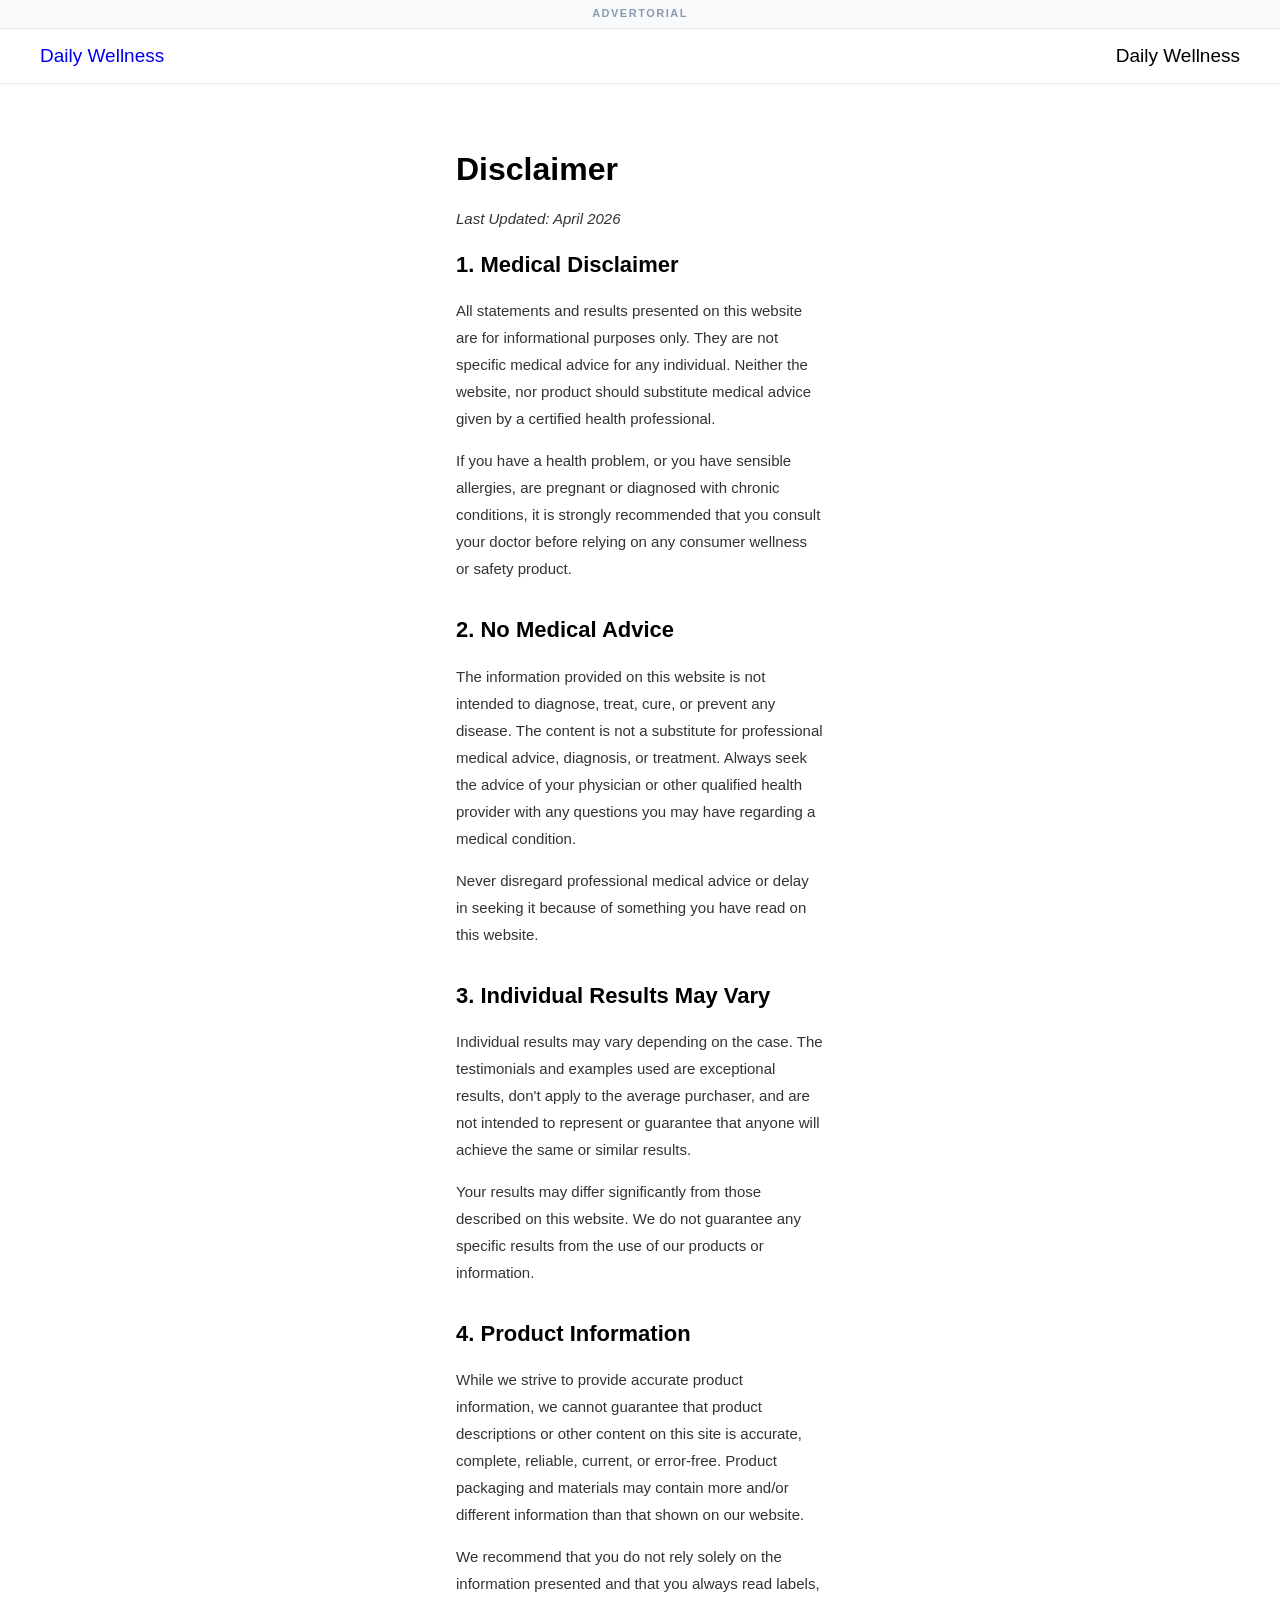
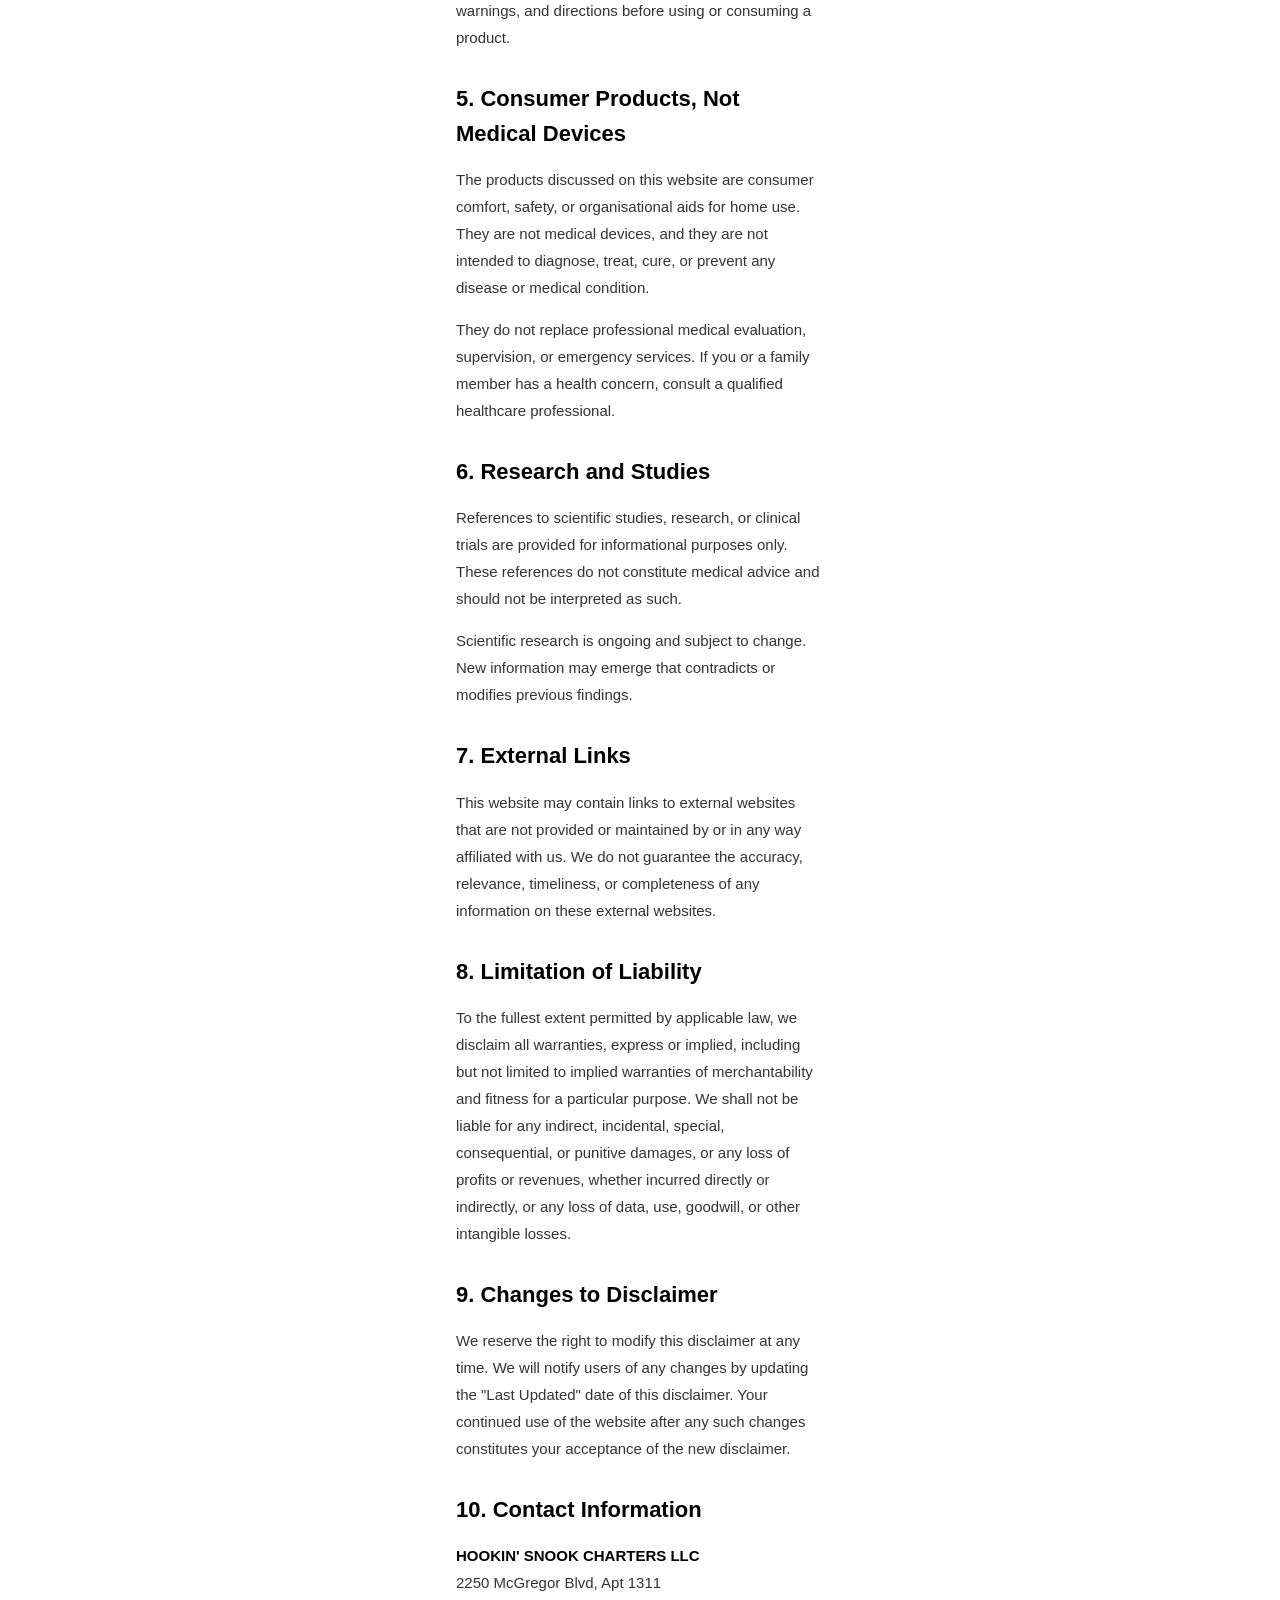
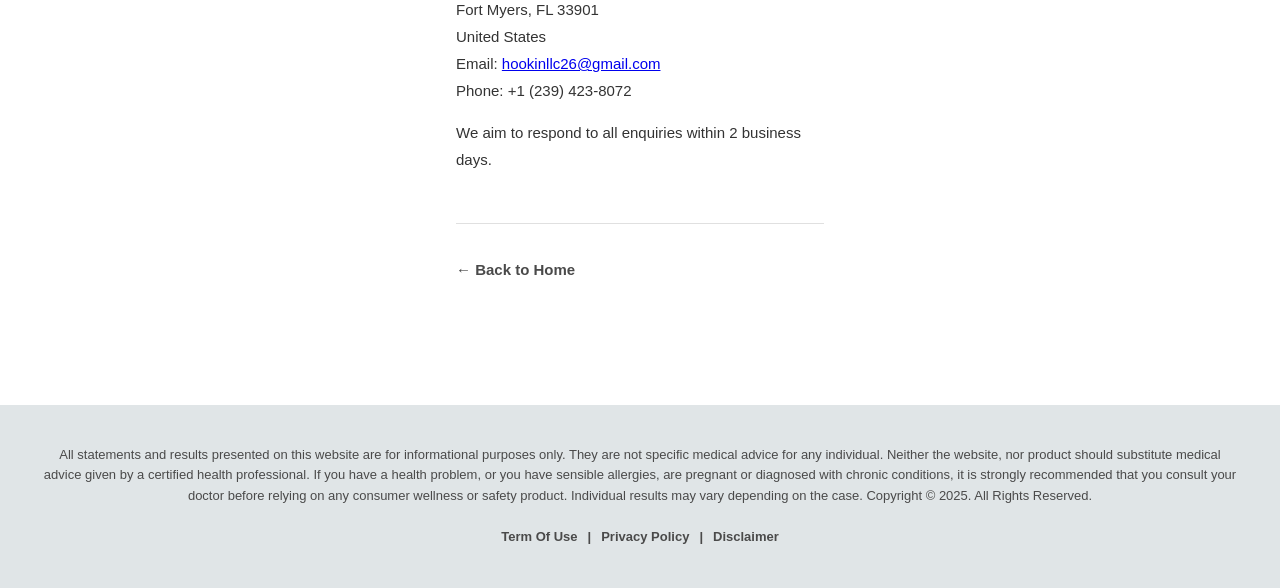
<file: disclaimer.html>
﻿<!DOCTYPE html>
<html lang="en">
<head>
    <meta charset="UTF-8">
    <meta name="viewport" content="width=device-width, initial-scale=1.0">
    <link rel="stylesheet" href="./public/style.css">
    <title>Disclaimer - Daily Wellness</title>
</head>
<body>
    <!-- Advertorial Banner -->
    <div class="advertorial-banner">
        ADVERTORIAL
    </div>

    <!-- Header -->
    <header class="main-header">
        <div class="header-content">
            <div class="logo-container"><a href="index.html" class="logo-textual">Daily Wellness</a></div>
            <div class="trending-text">Daily Wellness</div>
        </div>
    </header>

    <div class="container">
        <div class="legal-page">
            <h1>Disclaimer</h1>
            <p class="last-updated">Last Updated: April 2026</p>

            <section>
                <h2>1. Medical Disclaimer</h2>
                <p>All statements and results presented on this website are for informational purposes only. They are not specific medical advice for any individual. Neither the website, nor product should substitute medical advice given by a certified health professional.</p>
                <p>If you have a health problem, or you have sensible allergies, are pregnant or diagnosed with chronic conditions, it is strongly recommended that you consult your doctor before relying on any consumer wellness or safety product.</p>
            </section>

            <section>
                <h2>2. No Medical Advice</h2>
                <p>The information provided on this website is not intended to diagnose, treat, cure, or prevent any disease. The content is not a substitute for professional medical advice, diagnosis, or treatment. Always seek the advice of your physician or other qualified health provider with any questions you may have regarding a medical condition.</p>
                <p>Never disregard professional medical advice or delay in seeking it because of something you have read on this website.</p>
            </section>

            <section>
                <h2>3. Individual Results May Vary</h2>
                <p>Individual results may vary depending on the case. The testimonials and examples used are exceptional results, don't apply to the average purchaser, and are not intended to represent or guarantee that anyone will achieve the same or similar results.</p>
                <p>Your results may differ significantly from those described on this website. We do not guarantee any specific results from the use of our products or information.</p>
            </section>

            <section>
                <h2>4. Product Information</h2>
                <p>While we strive to provide accurate product information, we cannot guarantee that product descriptions or other content on this site is accurate, complete, reliable, current, or error-free. Product packaging and materials may contain more and/or different information than that shown on our website.</p>
                <p>We recommend that you do not rely solely on the information presented and that you always read labels, warnings, and directions before using or consuming a product.</p>
            </section>

                        <section>
                <h2>5. Consumer Products, Not Medical Devices</h2>
                <p>The products discussed on this website are consumer comfort, safety, or organisational aids for home use. They are not medical devices, and they are not intended to diagnose, treat, cure, or prevent any disease or medical condition.</p>
                <p>They do not replace professional medical evaluation, supervision, or emergency services. If you or a family member has a health concern, consult a qualified healthcare professional.</p>
            </section>

            <section>
                <h2>6. Research and Studies</h2>
                <p>References to scientific studies, research, or clinical trials are provided for informational purposes only. These references do not constitute medical advice and should not be interpreted as such.</p>
                <p>Scientific research is ongoing and subject to change. New information may emerge that contradicts or modifies previous findings.</p>
            </section>

            <section>
                <h2>7. External Links</h2>
                <p>This website may contain links to external websites that are not provided or maintained by or in any way affiliated with us. We do not guarantee the accuracy, relevance, timeliness, or completeness of any information on these external websites.</p>
            </section>

            <section>
                <h2>8. Limitation of Liability</h2>
                <p>To the fullest extent permitted by applicable law, we disclaim all warranties, express or implied, including but not limited to implied warranties of merchantability and fitness for a particular purpose. We shall not be liable for any indirect, incidental, special, consequential, or punitive damages, or any loss of profits or revenues, whether incurred directly or indirectly, or any loss of data, use, goodwill, or other intangible losses.</p>
            </section>

            <section>
                <h2>9. Changes to Disclaimer</h2>
                <p>We reserve the right to modify this disclaimer at any time. We will notify users of any changes by updating the "Last Updated" date of this disclaimer. Your continued use of the website after any such changes constitutes your acceptance of the new disclaimer.</p>
            </section>

                        <section>
                <h2>10. Contact Information</h2>
                <p>
                    <strong>HOOKIN' SNOOK CHARTERS LLC</strong><br>
                    2250 McGregor Blvd, Apt 1311<br>Fort Myers, FL 33901<br>United States<br>
                    Email: <a href="mailto:hookinllc26@gmail.com">hookinllc26@gmail.com</a><br>
                    Phone: +1 (239) 423-8072
                </p>
                <p>We aim to respond to all enquiries within 2 business days.</p>
            </section>

            <div class="back-link">
                <a href="index.html">← Back to Home</a>
            </div>
        </div>
    </div>

    <!-- Footer -->
    <footer class="main-footer">
        <div class="footer-content">
            <p class="footer-disclaimer">
                All statements and results presented on this website are for informational purposes only. They are not specific medical advice for any individual. Neither the website, nor product should substitute medical advice given by a certified health professional. If you have a health problem, or you have sensible allergies, are pregnant or diagnosed with chronic conditions, it is strongly recommended that you consult your doctor before relying on any consumer wellness or safety product. Individual results may vary depending on the case. Copyright © 2025. All Rights Reserved.
            </p>
            <div class="footer-links">
                <a href="term-of-use.html">Term Of Use</a>
                <span class="link-separator">|</span>
                <a href="privacy-policy.html">Privacy Policy</a>
                <span class="link-separator">|</span>
                <a href="disclaimer.html">Disclaimer</a>
            </div>
        </div>
    </footer>
</body>
</html>
</file>
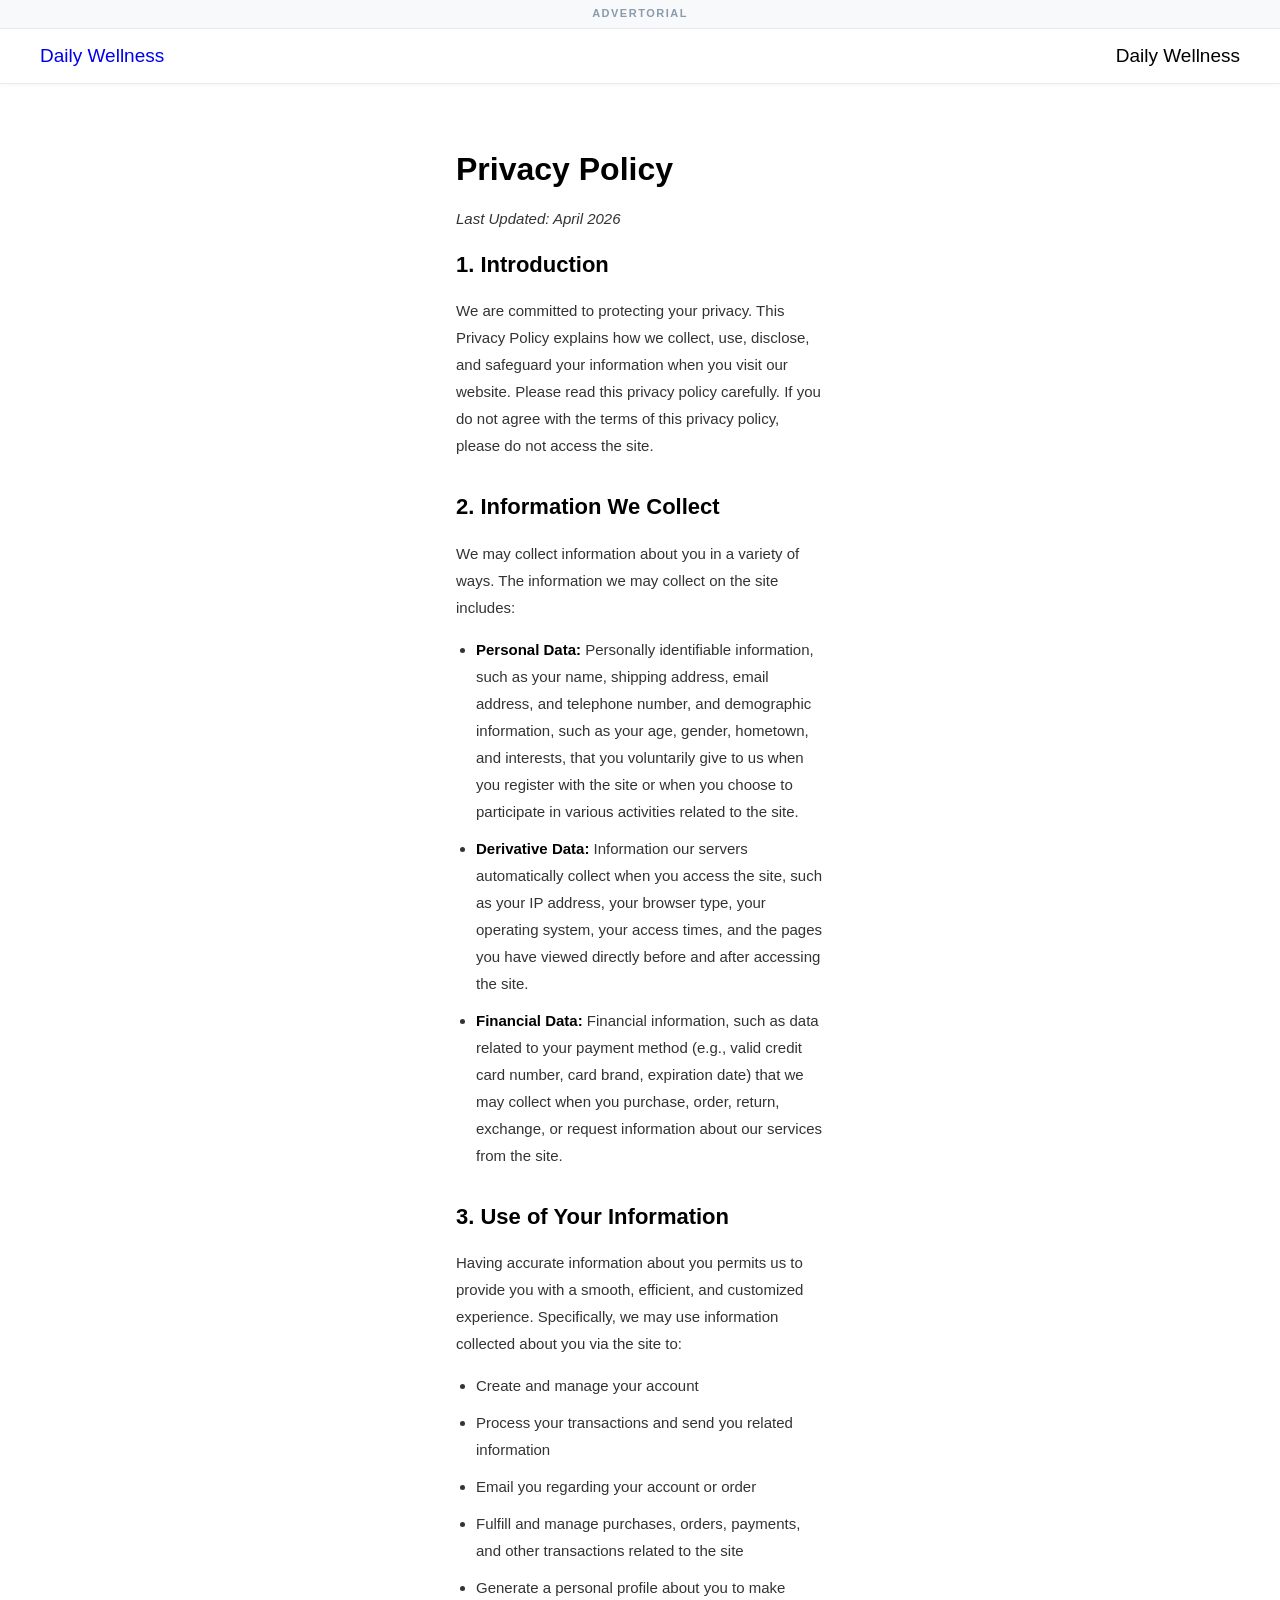
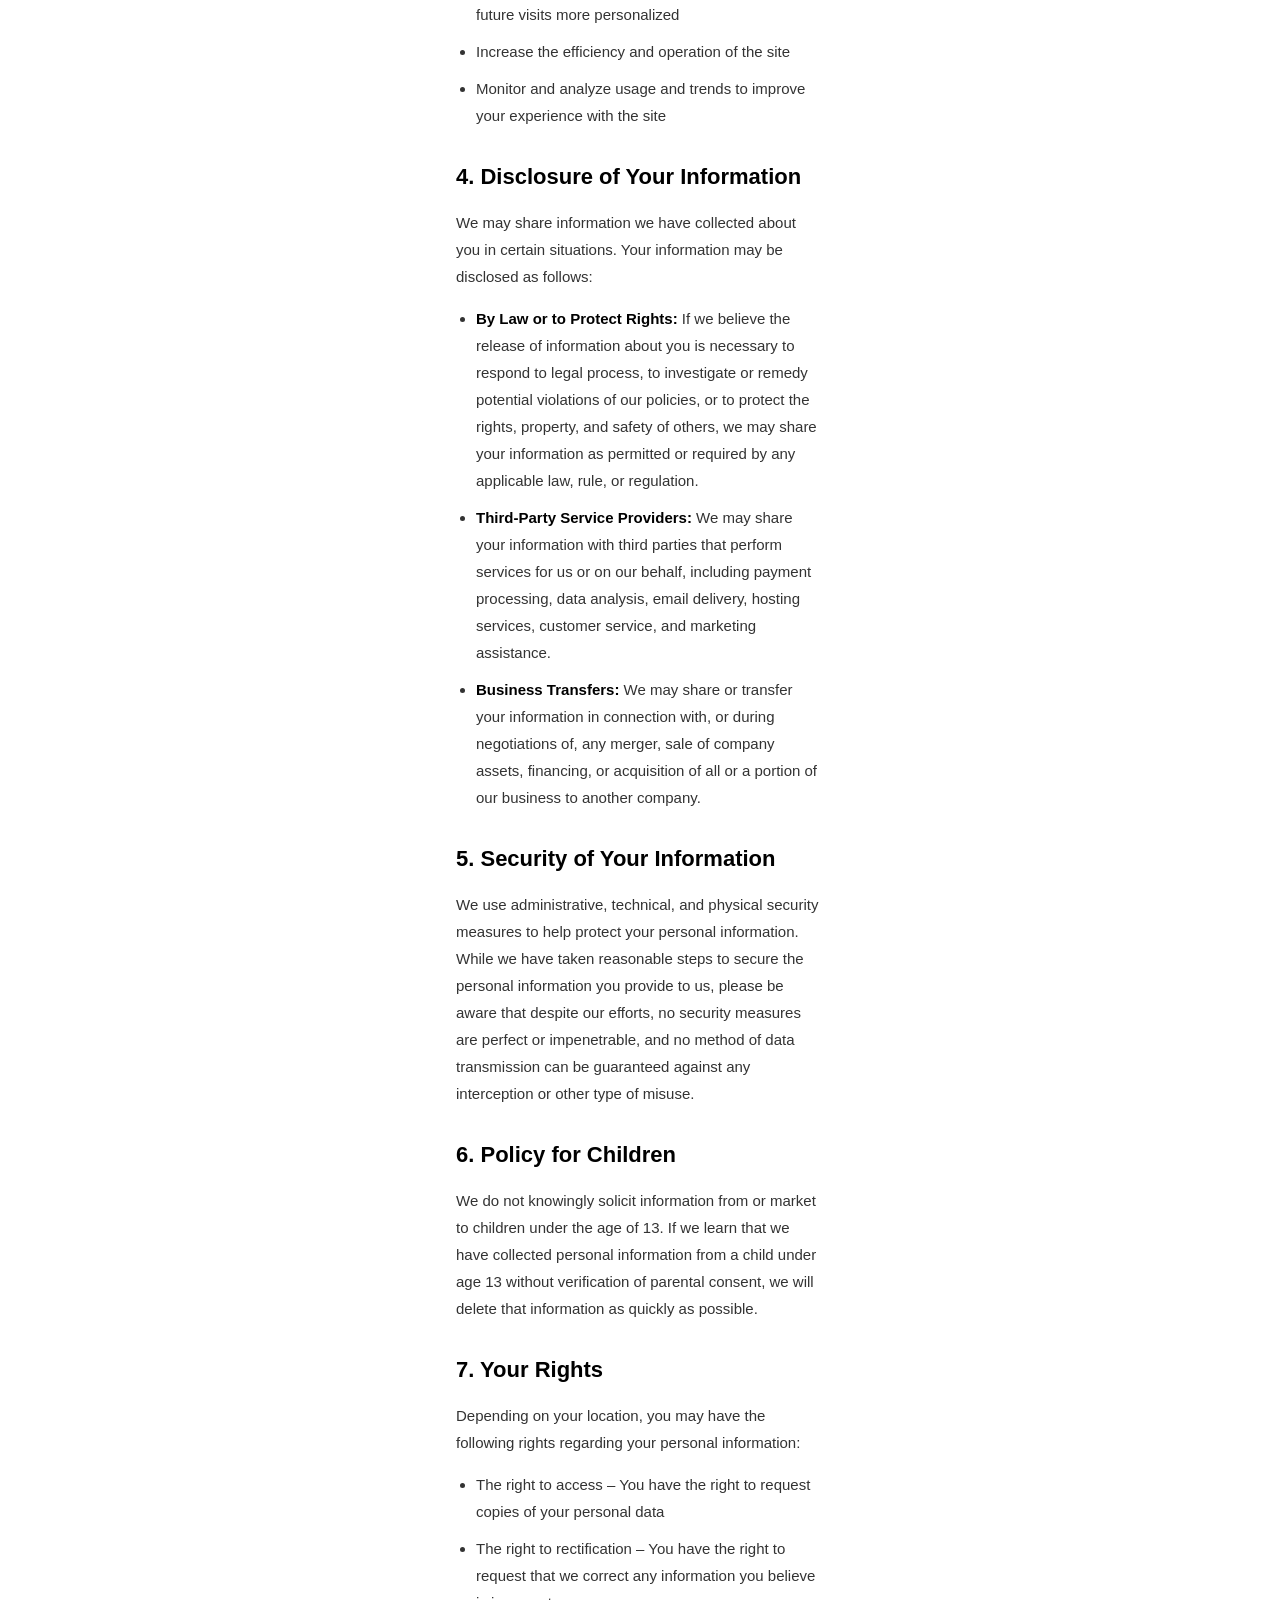
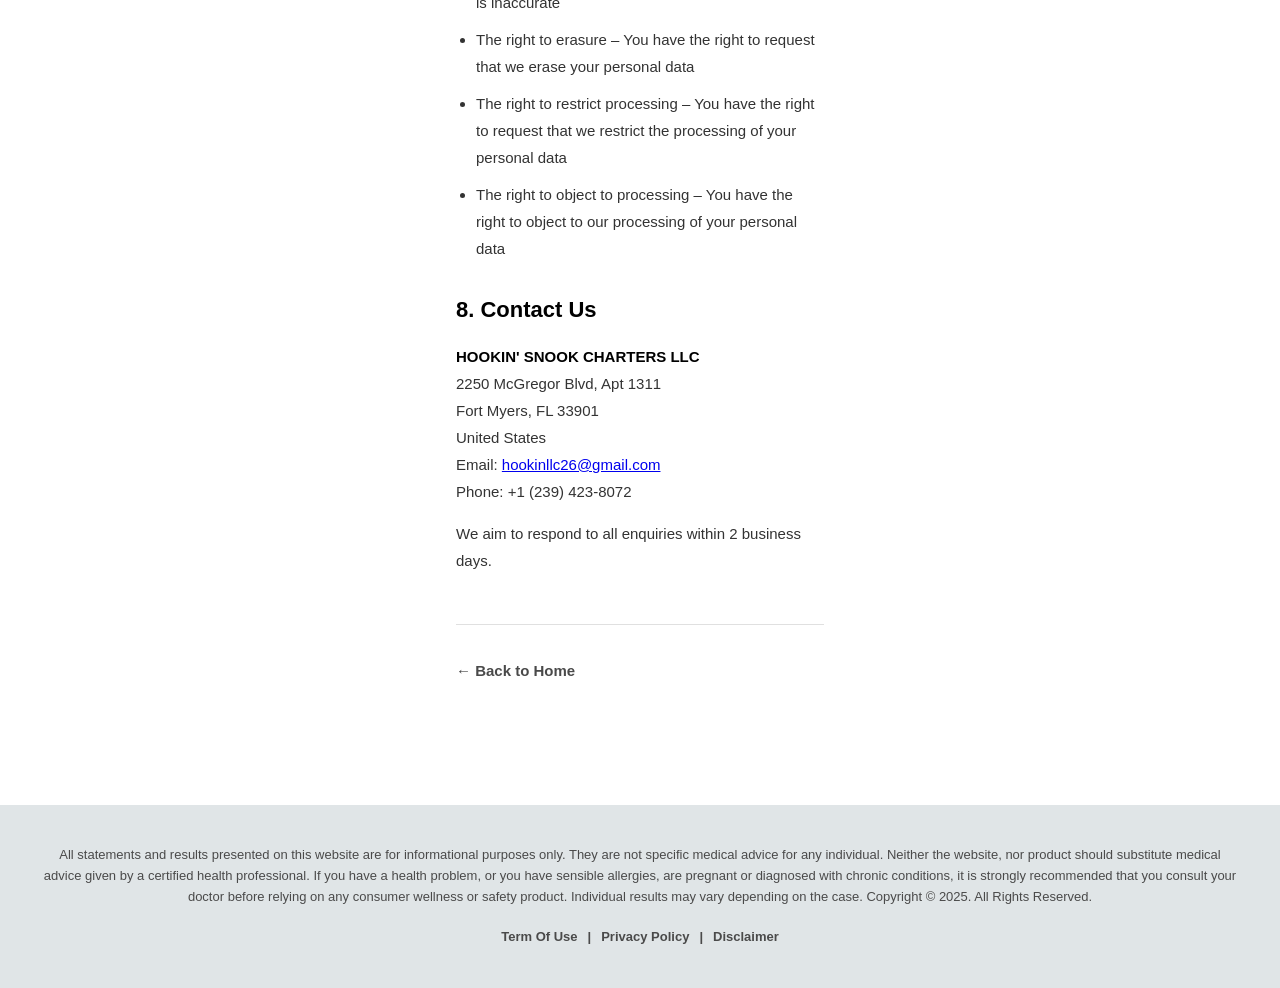
<file: privacy-policy.html>
﻿<!DOCTYPE html>
<html lang="en">
<head>
    <meta charset="UTF-8">
    <meta name="viewport" content="width=device-width, initial-scale=1.0">
    <link rel="stylesheet" href="./public/style.css">
    <title>Privacy Policy - Daily Wellness</title>
</head>
<body>
    <!-- Advertorial Banner -->
    <div class="advertorial-banner">
        ADVERTORIAL
    </div>

    <!-- Header -->
    <header class="main-header">
        <div class="header-content">
            <div class="logo-container"><a href="index.html" class="logo-textual">Daily Wellness</a></div>
            <div class="trending-text">Daily Wellness</div>
        </div>
    </header>

    <div class="container">
        <div class="legal-page">
            <h1>Privacy Policy</h1>
            <p class="last-updated">Last Updated: April 2026</p>

            <section>
                <h2>1. Introduction</h2>
                <p>We are committed to protecting your privacy. This Privacy Policy explains how we collect, use, disclose, and safeguard your information when you visit our website. Please read this privacy policy carefully. If you do not agree with the terms of this privacy policy, please do not access the site.</p>
            </section>

            <section>
                <h2>2. Information We Collect</h2>
                <p>We may collect information about you in a variety of ways. The information we may collect on the site includes:</p>
                <ul>
                    <li><strong>Personal Data:</strong> Personally identifiable information, such as your name, shipping address, email address, and telephone number, and demographic information, such as your age, gender, hometown, and interests, that you voluntarily give to us when you register with the site or when you choose to participate in various activities related to the site.</li>
                    <li><strong>Derivative Data:</strong> Information our servers automatically collect when you access the site, such as your IP address, your browser type, your operating system, your access times, and the pages you have viewed directly before and after accessing the site.</li>
                    <li><strong>Financial Data:</strong> Financial information, such as data related to your payment method (e.g., valid credit card number, card brand, expiration date) that we may collect when you purchase, order, return, exchange, or request information about our services from the site.</li>
                </ul>
            </section>

            <section>
                <h2>3. Use of Your Information</h2>
                <p>Having accurate information about you permits us to provide you with a smooth, efficient, and customized experience. Specifically, we may use information collected about you via the site to:</p>
                <ul>
                    <li>Create and manage your account</li>
                    <li>Process your transactions and send you related information</li>
                    <li>Email you regarding your account or order</li>
                    <li>Fulfill and manage purchases, orders, payments, and other transactions related to the site</li>
                    <li>Generate a personal profile about you to make future visits more personalized</li>
                    <li>Increase the efficiency and operation of the site</li>
                    <li>Monitor and analyze usage and trends to improve your experience with the site</li>
                </ul>
            </section>

            <section>
                <h2>4. Disclosure of Your Information</h2>
                <p>We may share information we have collected about you in certain situations. Your information may be disclosed as follows:</p>
                <ul>
                    <li><strong>By Law or to Protect Rights:</strong> If we believe the release of information about you is necessary to respond to legal process, to investigate or remedy potential violations of our policies, or to protect the rights, property, and safety of others, we may share your information as permitted or required by any applicable law, rule, or regulation.</li>
                    <li><strong>Third-Party Service Providers:</strong> We may share your information with third parties that perform services for us or on our behalf, including payment processing, data analysis, email delivery, hosting services, customer service, and marketing assistance.</li>
                    <li><strong>Business Transfers:</strong> We may share or transfer your information in connection with, or during negotiations of, any merger, sale of company assets, financing, or acquisition of all or a portion of our business to another company.</li>
                </ul>
            </section>

            <section>
                <h2>5. Security of Your Information</h2>
                <p>We use administrative, technical, and physical security measures to help protect your personal information. While we have taken reasonable steps to secure the personal information you provide to us, please be aware that despite our efforts, no security measures are perfect or impenetrable, and no method of data transmission can be guaranteed against any interception or other type of misuse.</p>
            </section>

            <section>
                <h2>6. Policy for Children</h2>
                <p>We do not knowingly solicit information from or market to children under the age of 13. If we learn that we have collected personal information from a child under age 13 without verification of parental consent, we will delete that information as quickly as possible.</p>
            </section>

            <section>
                <h2>7. Your Rights</h2>
                <p>Depending on your location, you may have the following rights regarding your personal information:</p>
                <ul>
                    <li>The right to access – You have the right to request copies of your personal data</li>
                    <li>The right to rectification – You have the right to request that we correct any information you believe is inaccurate</li>
                    <li>The right to erasure – You have the right to request that we erase your personal data</li>
                    <li>The right to restrict processing – You have the right to request that we restrict the processing of your personal data</li>
                    <li>The right to object to processing – You have the right to object to our processing of your personal data</li>
                </ul>
            </section>

                        <section>
                <h2>8. Contact Us</h2>
                <p>
                    <strong>HOOKIN' SNOOK CHARTERS LLC</strong><br>
                    2250 McGregor Blvd, Apt 1311<br>Fort Myers, FL 33901<br>United States<br>
                    Email: <a href="mailto:hookinllc26@gmail.com">hookinllc26@gmail.com</a><br>
                    Phone: +1 (239) 423-8072
                </p>
                <p>We aim to respond to all enquiries within 2 business days.</p>
            </section>

            <div class="back-link">
                <a href="index.html">← Back to Home</a>
            </div>
        </div>
    </div>

    <!-- Footer -->
    <footer class="main-footer">
        <div class="footer-content">
            <p class="footer-disclaimer">
                All statements and results presented on this website are for informational purposes only. They are not specific medical advice for any individual. Neither the website, nor product should substitute medical advice given by a certified health professional. If you have a health problem, or you have sensible allergies, are pregnant or diagnosed with chronic conditions, it is strongly recommended that you consult your doctor before relying on any consumer wellness or safety product. Individual results may vary depending on the case. Copyright © 2025. All Rights Reserved.
            </p>
            <div class="footer-links">
                <a href="term-of-use.html">Term Of Use</a>
                <span class="link-separator">|</span>
                <a href="privacy-policy.html">Privacy Policy</a>
                <span class="link-separator">|</span>
                <a href="disclaimer.html">Disclaimer</a>
            </div>
        </div>
    </footer>
</body>
</html>
</file>
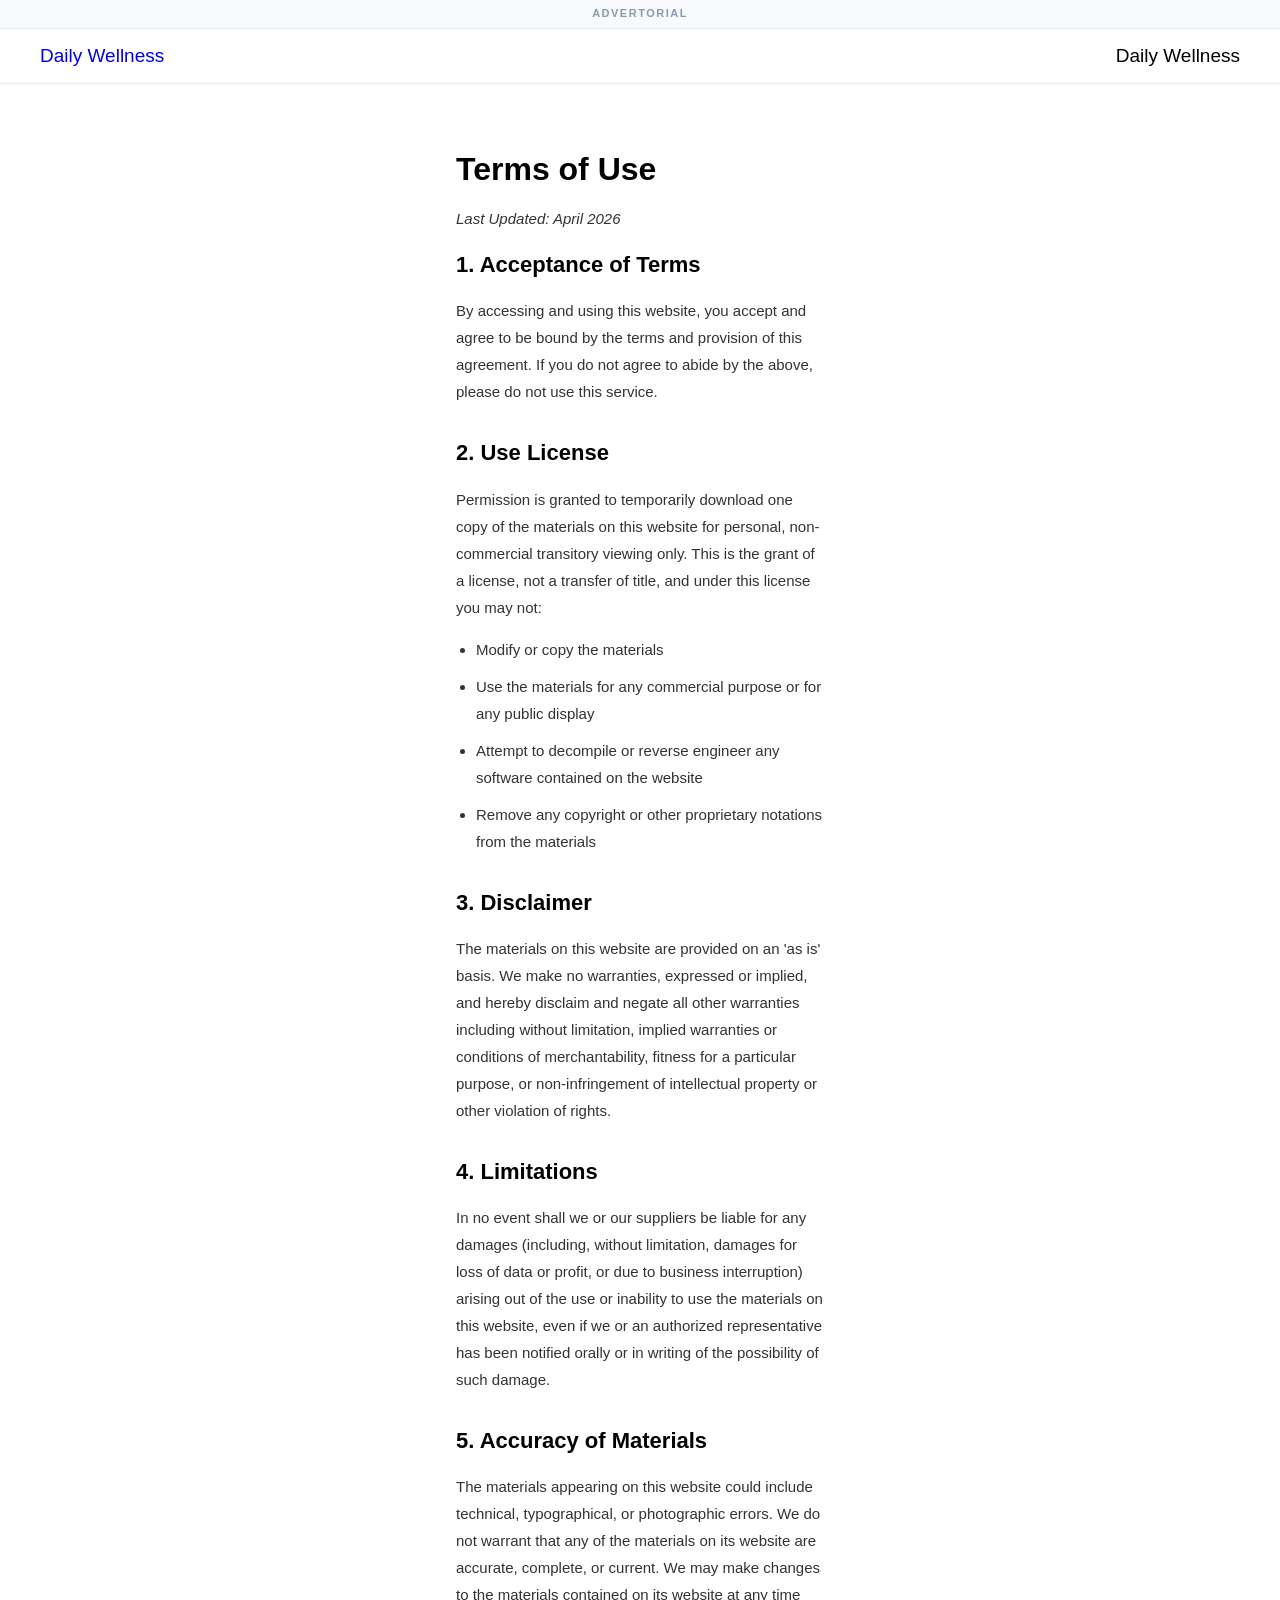
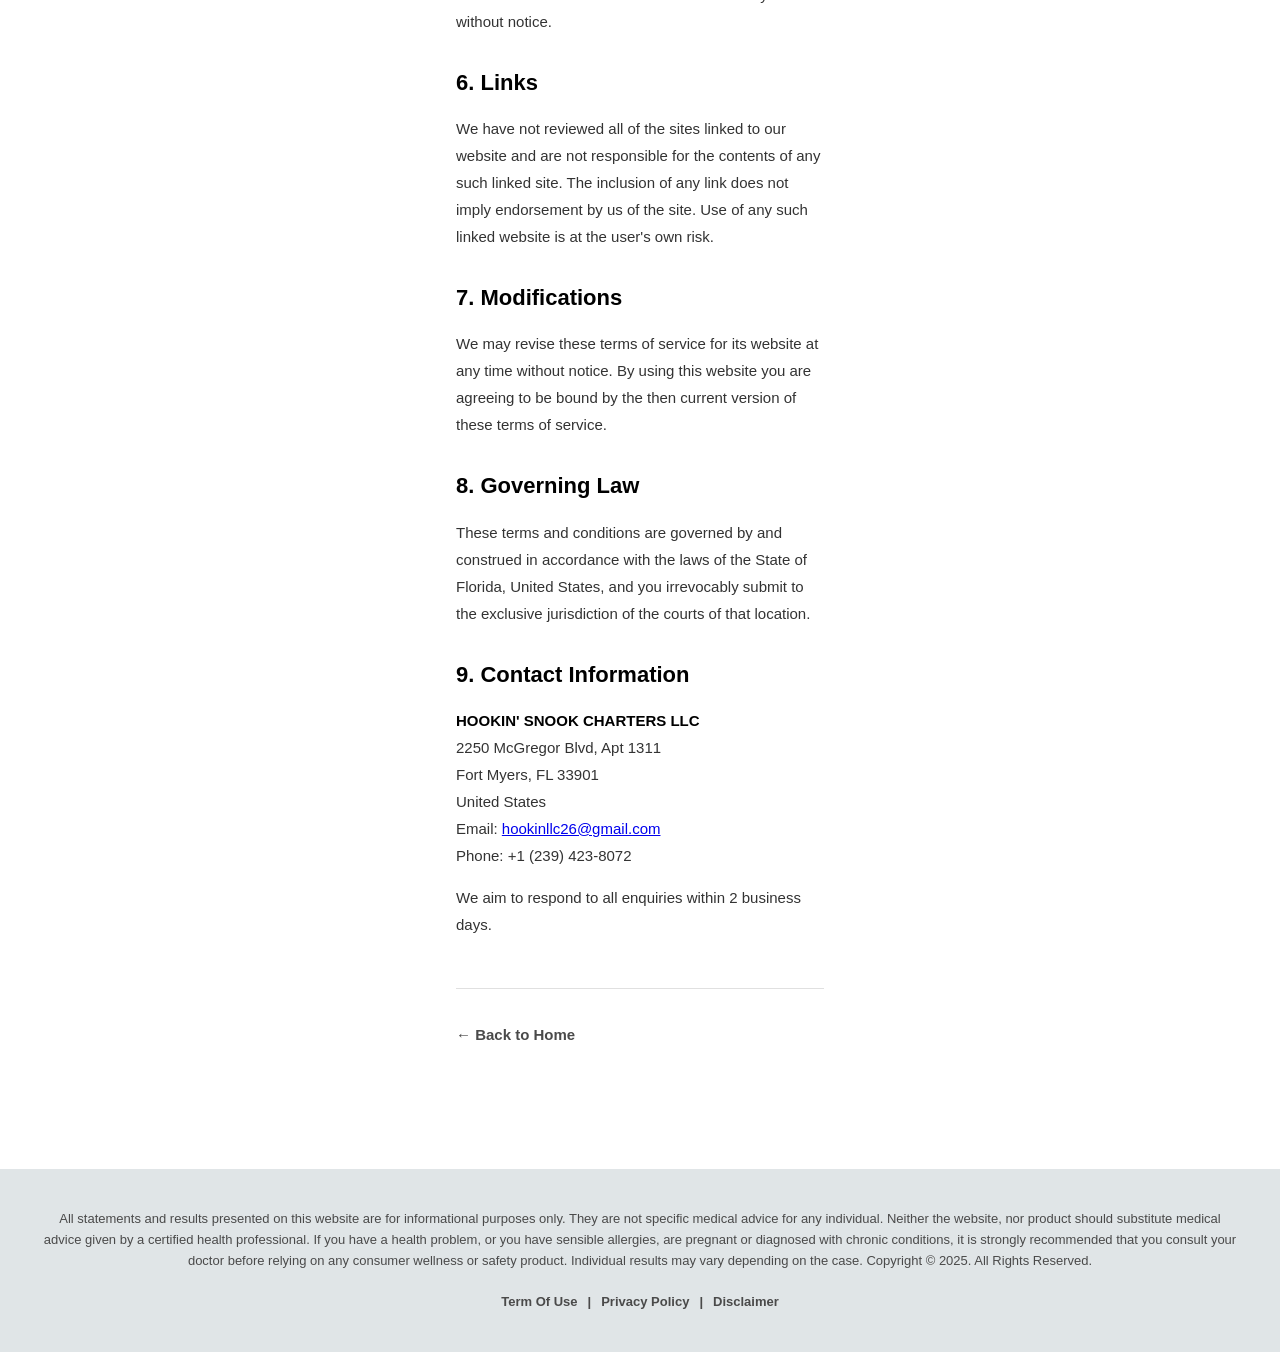
<file: term-of-use.html>
﻿<!DOCTYPE html>
<html lang="en">
<head>
    <meta charset="UTF-8">
    <meta name="viewport" content="width=device-width, initial-scale=1.0">
    <link rel="stylesheet" href="./public/style.css">
    <title>Term Of Use - Daily Wellness</title>
</head>
<body>
    <!-- Advertorial Banner -->
    <div class="advertorial-banner">
        ADVERTORIAL
    </div>

    <!-- Header -->
    <header class="main-header">
        <div class="header-content">
            <div class="logo-container"><a href="index.html" class="logo-textual">Daily Wellness</a></div>
            <div class="trending-text">Daily Wellness</div>
        </div>
    </header>

    <div class="container">
        <div class="legal-page">
            <h1>Terms of Use</h1>
            <p class="last-updated">Last Updated: April 2026</p>

            <section>
                <h2>1. Acceptance of Terms</h2>
                <p>By accessing and using this website, you accept and agree to be bound by the terms and provision of this agreement. If you do not agree to abide by the above, please do not use this service.</p>
            </section>

            <section>
                <h2>2. Use License</h2>
                <p>Permission is granted to temporarily download one copy of the materials on this website for personal, non-commercial transitory viewing only. This is the grant of a license, not a transfer of title, and under this license you may not:</p>
                <ul>
                    <li>Modify or copy the materials</li>
                    <li>Use the materials for any commercial purpose or for any public display</li>
                    <li>Attempt to decompile or reverse engineer any software contained on the website</li>
                    <li>Remove any copyright or other proprietary notations from the materials</li>
                </ul>
            </section>

            <section>
                <h2>3. Disclaimer</h2>
                <p>The materials on this website are provided on an 'as is' basis. We make no warranties, expressed or implied, and hereby disclaim and negate all other warranties including without limitation, implied warranties or conditions of merchantability, fitness for a particular purpose, or non-infringement of intellectual property or other violation of rights.</p>
            </section>

            <section>
                <h2>4. Limitations</h2>
                <p>In no event shall we or our suppliers be liable for any damages (including, without limitation, damages for loss of data or profit, or due to business interruption) arising out of the use or inability to use the materials on this website, even if we or an authorized representative has been notified orally or in writing of the possibility of such damage.</p>
            </section>

            <section>
                <h2>5. Accuracy of Materials</h2>
                <p>The materials appearing on this website could include technical, typographical, or photographic errors. We do not warrant that any of the materials on its website are accurate, complete, or current. We may make changes to the materials contained on its website at any time without notice.</p>
            </section>

            <section>
                <h2>6. Links</h2>
                <p>We have not reviewed all of the sites linked to our website and are not responsible for the contents of any such linked site. The inclusion of any link does not imply endorsement by us of the site. Use of any such linked website is at the user's own risk.</p>
            </section>

            <section>
                <h2>7. Modifications</h2>
                <p>We may revise these terms of service for its website at any time without notice. By using this website you are agreeing to be bound by the then current version of these terms of service.</p>
            </section>

            <section>
                <h2>8. Governing Law</h2>
                <p>These terms and conditions are governed by and construed in accordance with the laws of the State of Florida, United States, and you irrevocably submit to the exclusive jurisdiction of the courts of that location.</p>
            </section>

            <section>
                <h2>9. Contact Information</h2>
                <p>
                    <strong>HOOKIN' SNOOK CHARTERS LLC</strong><br>
                    2250 McGregor Blvd, Apt 1311<br>Fort Myers, FL 33901<br>United States<br>
                    Email: <a href="mailto:hookinllc26@gmail.com">hookinllc26@gmail.com</a><br>
                    Phone: +1 (239) 423-8072
                </p>
                <p>We aim to respond to all enquiries within 2 business days.</p>
            </section>

            <div class="back-link">
                <a href="index.html">← Back to Home</a>
            </div>
        </div>
    </div>

    <!-- Footer -->
    <footer class="main-footer">
        <div class="footer-content">
            <p class="footer-disclaimer">
                All statements and results presented on this website are for informational purposes only. They are not specific medical advice for any individual. Neither the website, nor product should substitute medical advice given by a certified health professional. If you have a health problem, or you have sensible allergies, are pregnant or diagnosed with chronic conditions, it is strongly recommended that you consult your doctor before relying on any consumer wellness or safety product. Individual results may vary depending on the case. Copyright © 2025. All Rights Reserved.
            </p>
            <div class="footer-links">
                <a href="term-of-use.html">Term Of Use</a>
                <span class="link-separator">|</span>
                <a href="privacy-policy.html">Privacy Policy</a>
                <span class="link-separator">|</span>
                <a href="disclaimer.html">Disclaimer</a>
            </div>
        </div>
    </footer>
</body>
</html>
</file>
<file: public/style.css>
* {
    margin: 0;
    padding: 0;
    box-sizing: border-box;
}

body {
    font-family: "Open Sans", sans-serif;
    background-color: #ffffff;
    color: #000000;
    line-height: 1.6;
    padding: 0;
    margin: 0;
    font-size: 19px;
}

/* Advertorial Banner */
.advertorial-banner {
    background-color: #f8f9fa;
    width: 100%;
    padding: 5px 20px;
    text-align: center;
    font-size: 11px;
    font-weight: 600;
    letter-spacing: 1.5px;
    text-transform: uppercase;
    color: #8a9bae;
    border-bottom: 1px solid #e8ecf0;
}

/* Header */
.main-header {
    background-color: #ffffff;
    width: 100%;
    padding: 12px 24px;
    border-bottom: 1px solid #e8ecf0;
    box-shadow: 0 1px 4px rgba(0, 0, 0, 0.04);
}

.header-content {
    max-width: 1200px;
    margin: 0 auto;
    display: flex;
    justify-content: space-between;
    align-items: center;
}

.logo-container {
    display: flex;
    align-items: center;
    padding: 0;
}

.logo-container a {
    display: flex;
    align-items: center;
    text-decoration: none;
}

.logo-icon {
    height: 32px;
    width: auto;
    display: block;
}

.trending-indicator {
    font-family: "Open Sans", sans-serif;
    line-height: 1.6;
    margin: 0;
    padding: 0;
    box-sizing: border-box;
    display: flex;
    align-items: center;
    gap: 8px;
    font-size: 13px;
    color: #5a6a7a;
    font-weight: 600;
    letter-spacing: 0.2px;
}

.flag-icon {
    width: 18px;
    height: auto;
    display: block;
}

.container {
    max-width: 35%;
    margin: 0 auto;
    padding: 20px;
}

/* Breadcrumb */
.breadcrumb {
    font-family: "Open Sans", sans-serif;
    line-height: 1.75;
    color: #1a1a1a;
    text-align: left;
    margin: 0;
    padding: 0;
    box-sizing: border-box;
    display: flex;
    align-items: center;
    gap: 8px;
    margin-top: 10px;
    margin-bottom: 10px;
    font-size: 14px;
}

.breadcrumb-icon {
    display: inline-block;
    width: 14px;
    height: 14px;
    background-color: #1a1a1a;
    flex-shrink: 0;
}

.breadcrumb-item {
    color: #4a4a4a;
    font-weight: bold;
    text-transform: uppercase;
}

.breadcrumb-separator {
    color: #4a4a4a;
    font-weight: bold;
}

.breadcrumb-dot {
    color: #4a4a4a;
    font-weight: bold;
}

.read-time {
    color: #888888;
    font-weight: bold;
    text-transform: uppercase;
}

/* Main Headline */
.main-headline {
    font-family: "Open Sans", sans-serif;
    margin: 0;
    padding: 0;
    box-sizing: border-box;
    font-size: 34px;
    font-weight: 700;
    line-height: 1.3;
    margin-bottom: 20px;
    color: #333;
}

.main-headline .highlight-yellow {
    background-color: #ffeb3b;
    padding: 2px 4px;
}

/* Article Meta Container */
.article-meta-container {
    font-family: "Open Sans", sans-serif;
    line-height: 1.6;
    color: #333;
    font-size: inherit;
    margin: 0;
    padding: 0;
    box-sizing: border-box;
    display: flex;
    justify-content: space-between;
    align-items: center;
    gap: 14px;
    flex-wrap: wrap;
    margin-bottom: 15px;
}

.author-info-left {
    display: flex;
    align-items: center;
    gap: 12px;
}

.author-avatar {
    width: 50px;
    height: 50px;
    border-radius: 8px;
    object-fit: cover;
}

.author-details {
    display: flex;
    flex-direction: column;
}

.author-name {
    font-size: 14px;
    font-weight: 600;
    color: #333;
    margin-bottom: 2px;
}

.author-date {
    font-size: 12px;
    color: #666;
}

.rating-engagement-right {
    display: flex;
    align-items: center;
    gap: 12px;
    margin-left: auto;
    flex: 0 0 auto;
}

.stars {
    display: flex;
    align-items: center;
}

.stars-image {
    width: 106px;
    max-width: 106px;
    height: auto;
    display: block;
    flex-shrink: 0;
}

.engagement-count {
    display: flex;
    align-items: center;
    gap: 6px;
}

.thumbs-up-icon {
    width: 16px;
    height: 16px;
    object-fit: contain;
    display: block;
    flex-shrink: 0;
}

.engagement-count .count {
    font-size: 14px;
    color: #333;
    font-weight: 500;
}

/* Video Thumbnail */
.video-thumbnail {
    position: relative;
    width: 100%;
    margin-bottom: 20px;
    overflow: hidden;
}

.video-thumbnail a {
    display: block;
    text-decoration: none;
    cursor: pointer;
}

.thumbnail-image {
    width: 100%;
    height: auto;
    display: block;
    border-radius: 15px;
}

.prohibition-symbol {
    position: absolute;
    top: 50%;
    left: 50%;
    transform: translate(-50%, -50%);
    z-index: 10;
}

.red-circle {
    width: 100px;
    height: 100px;
    background-color: #ff0000;
    border-radius: 50%;
    border: 4px solid #ffffff;
    display: flex;
    align-items: center;
    justify-content: center;
    box-shadow: 0 4px 12px rgba(0, 0, 0, 0.4);
}

.red-circle svg {
    width: 100%;
    height: 100%;
}

/* Click Here To Watch The Video Button */
.watch-now-btn {
    width: 100%;
    background-color: #28a745;
    color: #ffffff;
    border: none;
    padding: 15px 20px;
    font-size: 18px;
    font-weight: bold;
    cursor: pointer;
    border-radius: 4px;
    margin: 20px 0;
    display: flex;
    align-items: center;
    justify-content: center;
    gap: 10px;
    transition: background-color 0.3s;
    text-decoration: none;
}

.watch-now-btn:hover {
    background-color: #218838;
}

.arrows {
    font-size: 16px;
    font-weight: normal;
}

/* Content Text */
.content {
    margin: 30px 0;
}

.content p {
    margin-bottom: 20px;
    font-size: 19px;
    color: #000000;
    text-align: left;
}

.content strong {
    font-weight: bold;
}

.content a.video-link {
    color: #0066cc;
    text-decoration: none;
    border: none;
    outline: none;
}

.content a.video-link:hover {
    text-decoration: underline;
    color: #0052a3;
}

.content h2 {
    font-size: 32px;
    font-weight: bold;
    color: #000000;
    text-align: center;
}

.clarity-brew-red {
    color: #cc0000;
}

.content .ritual-subtitle {
    font-size: 20px;
    text-align: center;
    margin-bottom: 20px;
}

/* Responsive */
@media (max-width: 768px) {
    .advertorial-banner {
        padding: 6px 15px;
        font-size: 11px;
    }
    
    .main-header {
        padding: 10px 16px;
    }
    
    .logo-container {
        padding: 0;
    }
    
    .logo-icon {
        height: 26px;
        width: auto;
    }
    
    .trending-indicator {
        font-size: 11px;
    }
    
    .flag-icon {
        width: 16px;
    }
    
    .container {
        max-width: 95%;
        padding: 10px;
    }
    
    .red-circle {
        width: 80px;
        height: 80px;
    }
    
    .watch-now-btn {
        font-size: 16px;
        padding: 12px 15px;
    }
    
    .content p {
        font-size: 14px;
    }
}

/* Footer */
.main-footer {
    background-color: #e0e5e7;
    width: 100%;
    padding: 40px 20px;
    margin-top: 60px;
}

.footer-content {
    max-width: 1200px;
    margin: 0 auto;
    text-align: center;
}

.footer-disclaimer {
    color: #4a4a4a;
    font-size: 13px;
    line-height: 1.6;
    margin-bottom: 20px;
}

.footer-additional-info {
    margin: 30px 0;
    text-align: center;
}

.footer-additional-info p {
    color: #4a4a4a;
    font-size: 13px;
    line-height: 1.6;
    margin-bottom: 15px;
}

.footer-additional-info strong {
    font-weight: bold;
    color: #333333;
}

.footer-links {
    display: flex;
    align-items: center;
    justify-content: center;
    gap: 10px;
    color: #4a4a4a;
    font-size: 13px;
}

.footer-links a {
    color: #4a4a4a;
    text-decoration: none;
    font-weight: bold;
}

.footer-links a:hover {
    text-decoration: underline;
}

.link-separator {
    color: #4a4a4a;
    font-weight: bold;
}

/* Legal Pages */
.legal-page {
    max-width: 900px;
    margin: 40px auto;
    padding: 0 20px;
}

.legal-page h1 {
    font-size: 32px;
    color: #000000;
    margin-bottom: 10px;
    font-weight: bold;
}

.last-updated {
    color: #666666;
    font-size: 14px;
    margin-bottom: 30px;
    font-style: italic;
}

.legal-page section {
    margin-bottom: 30px;
}

.legal-page h2 {
    font-size: 22px;
    color: #000000;
    margin-bottom: 15px;
    font-weight: bold;
}

.legal-page p {
    font-size: 15px;
    line-height: 1.8;
    color: #333333;
    margin-bottom: 15px;
}

.legal-page ul {
    margin-left: 20px;
    margin-bottom: 15px;
}

.legal-page li {
    font-size: 15px;
    line-height: 1.8;
    color: #333333;
    margin-bottom: 10px;
}

.legal-page strong {
    font-weight: bold;
    color: #000000;
}

.back-link {
    margin-top: 50px;
    padding-top: 30px;
    border-top: 1px solid #e0e0e0;
}

.back-link a {
    color: #4a4a4a;
    text-decoration: none;
    font-weight: bold;
    font-size: 15px;
}

.back-link a:hover {
    text-decoration: underline;
}

/* Responsive Footer */
@media (max-width: 768px) {
    .main-footer {
        padding: 30px 15px;
        margin-top: 40px;
    }
    
    .footer-disclaimer {
        font-size: 12px;
    }
    
    .footer-additional-info {
        margin: 20px 0;
        padding: 0 10px;
    }
    
    .footer-additional-info p {
        font-size: 12px;
        margin-bottom: 12px;
    }
    
    .footer-links {
        font-size: 12px;
        flex-wrap: wrap;
    }
    
    .legal-page {
        margin: 30px auto;
        padding: 0 15px;
    }
    
    .legal-page h1 {
        font-size: 26px;
    }
    
    .legal-page h2 {
        font-size: 20px;
    }
    
    .legal-page p,
    .legal-page li {
        font-size: 14px;
    }
}

/* Scientific References Section */
.scientific-references {
    padding: 48px 0;
    background-color: #ffffff;
    margin-top: 300px;
}

.references-container {
    max-width: 900px;
    margin: 0 auto;
    padding: 0 20px;
}

.references-header {
    text-align: center;
}

.references-title {
    font-size: 24px;
    font-weight: 600;
    color: #374151;
    margin-bottom: 32px;
}

.universities-grid {
    display: grid;
    grid-template-columns: repeat(4, 1fr);
    gap: 24px;
    align-items: center;
    justify-content: center;
    margin-bottom: 32px;
    max-width: 500px;
    margin-left: auto;
    margin-right: auto;
}

.university-logo {
    position: relative;
    margin: 0 auto;
}

/* Cornell logo: w-12 h-12 (48px) en móvil, md:w-16 md:h-16 (64px) en desktop */
.cornell-logo {
    width: 48px;
    height: 48px;
}

/* Otros logos: w-16 h-12 (64px x 48px) en móvil, md:w-24 md:h-16 (96px x 64px) en desktop */
.other-logo {
    width: 64px;
    height: 48px;
}

.logo-img {
    width: 100%;
    height: 100%;
    object-fit: contain;
}

/* Desktop: tamaños más grandes */
@media (min-width: 768px) {
    .cornell-logo {
        width: 64px;
        height: 64px;
    }
    
    .other-logo {
        width: 96px;
        height: 64px;
    }
}

.references-list {
    position: relative;
    transition: all 0.7s ease-in-out;
    overflow: hidden;
    max-height: 160px;
}

.references-list.expanded {
    max-height: none;
}

.references-content {
    columns: 2;
    column-gap: 32px;
    font-size: 12px;
    color: #4b5563;
}

.reference-item {
    break-inside: avoid-column;
    margin-bottom: 8px;
}

.reference-title {
    font-weight: 600;
    color: #1f2937;
}

.reference-source {
    font-style: italic;
}

.gradient-overlay {
    position: absolute;
    bottom: 0;
    left: 0;
    width: 100%;
    height: 80px;
    background: linear-gradient(to top, #ffffff, transparent);
    pointer-events: none;
    transition: opacity 0.3s ease-in-out;
}

.references-list.expanded .gradient-overlay {
    opacity: 0;
}

.references-toggle-container {
    margin-top: 24px;
    text-align: center;
}

.references-toggle-btn {
    background: none;
    border: none;
    color: #111827;
    font-weight: 600;
    font-size: 16px;
    cursor: pointer;
    display: inline-flex;
    align-items: center;
    text-decoration: underline;
    text-underline-offset: 4px;
    padding: 0;
}

.references-toggle-btn:hover {
    color: #374151;
}

.toggle-icon {
    width: 16px;
    height: 16px;
    margin-left: 8px;
    transition: transform 0.3s ease-in-out;
}

.toggle-icon.rotated {
    transform: rotate(180deg);
}

/* Responsive Scientific References */
@media (max-width: 768px) {
    .scientific-references {
        padding: 32px 0;
        margin-top: 30px;
    }
    
    .references-container {
        padding: 0 16px;
    }
    
    .references-title {
        font-size: 20px;
        margin-bottom: 32px;
    }
    
    /* Mantener 4 columnas en móvil como en el original */
    .universities-grid {
        grid-template-columns: repeat(4, 1fr);
        gap: 24px;
        max-width: 100%;
    }
    
    /* Mantener 2 columnas en las referencias incluso en móvil */
    .references-content {
        columns: 2;
        column-gap: 32px;
        font-size: 12px;
    }
    
    .references-list {
        max-height: 160px;
    }
}


/* Mobile Breadcrumb - 480px and below */
@media (max-width: 480px) {
    .breadcrumb {
        font-size: 11px;
        gap: 6px;
    }
    
    .breadcrumb-icon {
        width: 10px;
        height: 10px;
    }
    
    .breadcrumb-item {
        font-size: 11px;
    }
    
    .breadcrumb-separator {
        font-size: 11px;
    }
}
</file>
